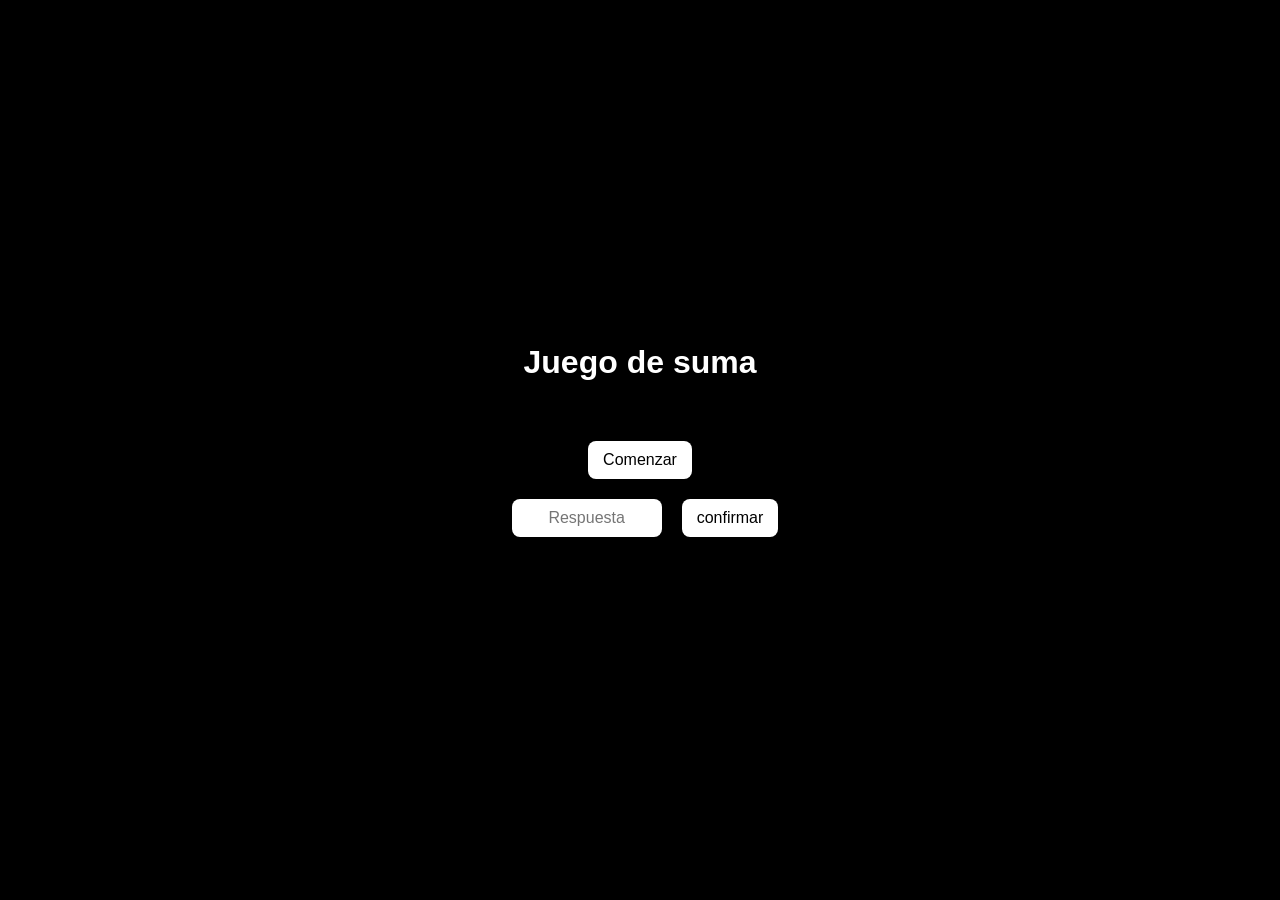
<file: tp1/index.html>
<!DOCTYPE html>
<html lang="en">
<head>
    <meta charset="UTF-8">
    <meta name="viewport" content="width=device-width, initial-scale=1.0">
    <title>Document</title>
    <link rel="stylesheet" href="style.css">
</head>
<body>
    <h1 class="title">Juego de suma </h1>
    <h1 id="number"> </h1>
    <button id="start">Comenzar</button>
    <div class="container">
        <br>
        <input type="text"  id="input" placeholder="Respuesta">
        <br>
        <button id="checkeo">confirmar</button>
    </div>
    <div id="result"></div>
    <script src="./script.js"></script>
</body>
</html>
</file>
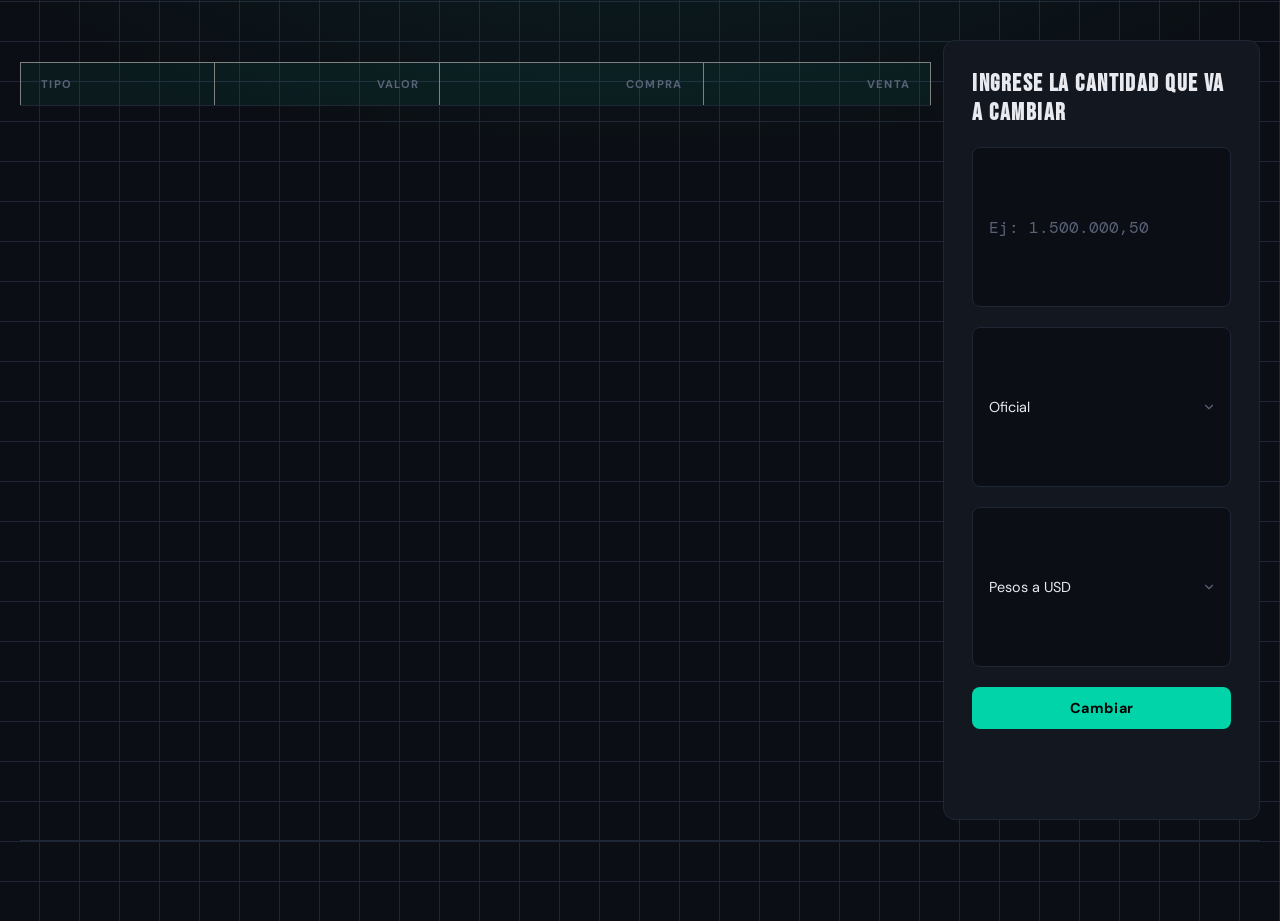
<file: tp2/index.html>
<!DOCTYPE html>
<html lang="en">
<head>
    <meta charset="UTF-8">
    <meta name="viewport" content="width=device-width, initial-scale=1.0">
    <title>Document</title>
    <link rel="stylesheet" href="./style.css">
</head>
<body>
<div class="page-header" >
    <table border="1">
        <thead>
            <tr>
                <th> Tipo</th>
                <th> Valor </th>
                <th>Compra</th>
                <th>Venta</th>
            </tr>
        </thead>
        <tbody id="tbody"></tbody>
    </table>
    <div class="converter-row" id="usuario">
        <h2>Ingrese la cantidad que va a cambiar </h2>
        <input type="text" id="input" placeholder="Ej: 1.500.000,50">
        <select id="tipoDolar">
            <option value="oficial">Oficial</option>
            <option value="blue">Blue</option>
            <option value="bolsa">Bolsa</option>
            <option value="contadoconliquidacion">Contado con liquidacion</option>
            <option value="mayorista">Mayorista</option>
            <option value="cripto">Cripto</option>
            <option value="tarjeta">Tarjeta</option>
        </select>
        <select id="modo">
            <option value="pesosUSD">Pesos a USD</option>
            <option value="usdPesos">USD a Pesos</option>
        </select>
        <button id="cambio">Cambiar</button>
        <div id="results"></div>
    </div>
</div>    
</body>
<script src="./script.js"></script>
</html>
</file>
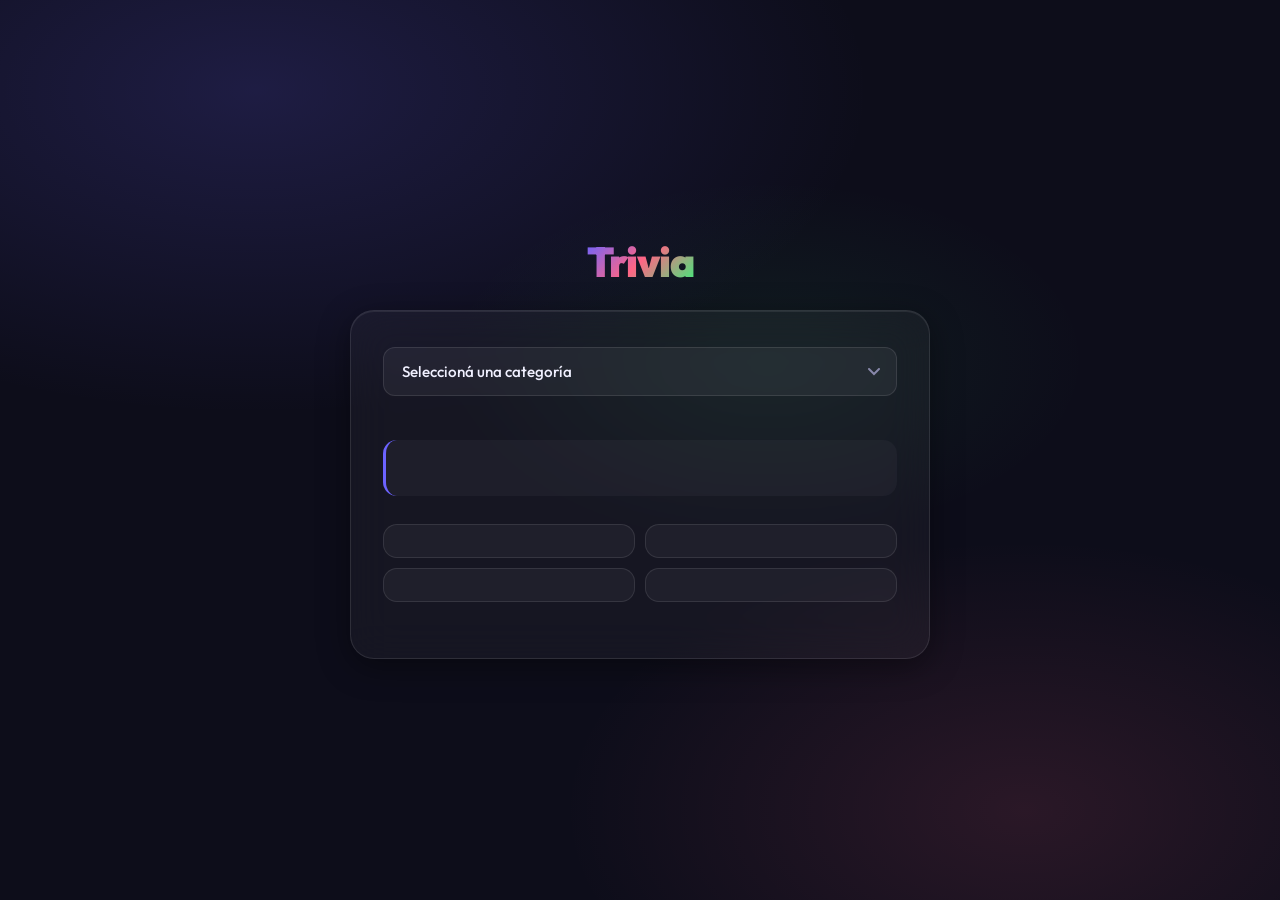
<file: tp3/index.html>
<!DOCTYPE html>
<html lang="en">
<head>
    <meta charset="UTF-8">
    <meta name="viewport" content="width=device-width, initial-scale=1.0">
    <title>Trivia</title>
    <link rel="stylesheet" href="style.css">
</head>
<body>

    <div class="header">
        <h1>Trivia</h1>
        
    </div>

    <div id="app-container">

        <select id="category">
            <option value="" disabled selected>Seleccioná una categoría</option>
            <option value="Historia">Historia</option>
            <option value="Geografía">Geografía</option>
            <option value="Ciencia">Ciencia</option>
            <option value="Deportes">Deportes</option>
            <option value="Tecnologia">Tecnología</option>
            <option value="Matematica">Matemática</option>
        </select>

        <div class="info-bar">
            <h2 id="input"></h2>
            <div id="timer"></div>
        </div>

        <div id="pregunta-texto"></div>

        <div id="opciones">
            <button id="btn1" onclick="evaluarRespuesta(this.textContent)"></button>
            <button id="btn2" onclick="evaluarRespuesta(this.textContent)"></button>
            <button id="btn3" onclick="evaluarRespuesta(this.textContent)"></button>
            <button id="btn4" onclick="evaluarRespuesta(this.textContent)"></button>
        </div>

        <button id="btn-reset" onclick="resetJuego()"> Jugar de nuevo</button>
        <div id="cargar"></div>

    </div>

    <script src="./script.js"></script>
</body>
</html>
</file>
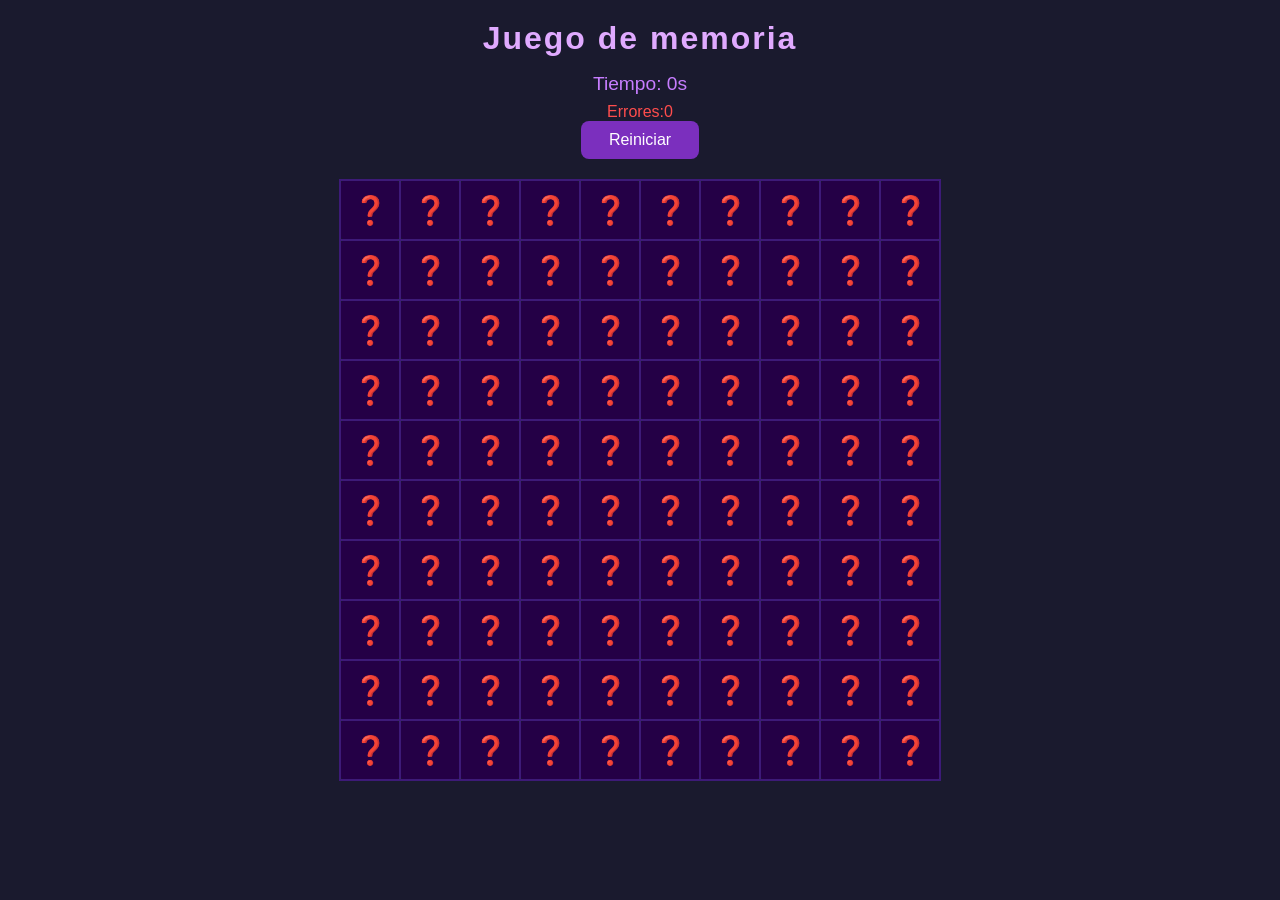
<file: tp4/index.html>
<!DOCTYPE html>
<html lang="en">
<head>
    <meta charset="UTF-8">
    <meta name="viewport" content="width=device-width, initial-scale=1.0">
    <title>Juego de memoria</title>
    <link rel="stylesheet" href="style.css">

</head>
<body>
    <h2>Juego de memoria</h2>
<p id="timer">Tiempo: 0s</p>
<p id="errores">Errores: 0</p>
<button id="btnReiniciar">Reiniciar</button>
<div id="table-container"></div>
<div id="mensaje"></div>
</body>
<script type="module" src="./script.js"></script>
</html>
</file>
<file: tp1/style.css>
/* reset básico */
* {
    margin: 0;
    padding: 0;
    box-sizing: border-box;
}

/* fondo general */
body {
    background-color: #000;
    color: #fff;
    font-family: Arial, Helvetica, sans-serif;

    display: flex;
    flex-direction: column;
    justify-content: center;
    align-items: center;

    height: 100vh;
}

/* título */
.title {
    margin-bottom: 20px;
    font-size: 2rem;
}

/* número grande */
#number {
    font-size: 5rem;
    margin: 20px 0;
    font-weight: bold;
}

/* contenedor */
.container {
    margin-top: 20px;
    display: flex;
    gap: 10px;
}

/* input */
input {
    padding: 10px;
    font-size: 1rem;
    border-radius: 8px;
    border: none;
    outline: none;
    width: 150px;
    text-align: center;
}

/* botones */
button {
    padding: 10px 15px;
    font-size: 1rem;
    border: none;
    border-radius: 8px;
    cursor: pointer;

    background-color: #fff;
    color: #000;
    transition: 0.3s;
}

/* hover botones */
button:hover {
    background-color: #ccc;
}

/* resultado */
#result {
    margin-top: 20px;
    font-size: 1.2rem;
}

#number {
    font-size: 5rem;
    margin: 20px 0;
    font-weight: bold;
    color: #fff;

    transition: opacity 0.3s ease;
}

.fade {
    opacity: 0;
}
</file>
<file: tp2/style.css>
@import url('https://fonts.googleapis.com/css2?family=Bebas+Neue&family=DM+Mono:wght@400;500&family=DM+Sans:wght@400;500;700&display=swap');

/* ── Variables ─────────────────────────────────────── */
:root {
  --bg:         #0b0e14;
  --surface:    #131720;
  --border:     #1f2635;
  --accent:     #00d4a8;
  --accent-dim: rgba(0, 212, 168, 0.12);
  --text:       #e8eaf0;
  --muted:      #5a6278;
  --danger:     #ff4d6d;
  --up:         #00d4a8;
  --down:       #ff4d6d;
  --radius:     12px;
}

/* ── Reset & Base ───────────────────────────────────── */
*, *::before, *::after { box-sizing: border-box; margin: 0; padding: 0; }

body {
  background-color: var(--bg);
  background-image:
    radial-gradient(ellipse 80% 40% at 50% -10%, rgba(0,212,168,.08) 0%, transparent 70%),
    repeating-linear-gradient(0deg, transparent, transparent 39px, var(--border) 39px, var(--border) 40px),
    repeating-linear-gradient(90deg, transparent, transparent 39px, var(--border) 39px, var(--border) 40px);
  min-height: 100vh;
  font-family: 'DM Sans', sans-serif;
  color: var(--text);
  padding: 40px 20px 80px;
}

/* ── Container ──────────────────────────────────────── */
#container {
  max-width: 760px;
  margin: 0 auto;
  display: flex;
  flex-direction: column;
  gap: 32px;
}

/* ── Page Header ────────────────────────────────────── */
.page-header {
  display: flex;
  align-items: baseline;
  gap: 12px;
  border-bottom: 1px solid var(--border);
  padding-bottom: 20px;
}

.page-header h1 {
  font-family: 'Bebas Neue', sans-serif;
  font-size: clamp(2.4rem, 6vw, 3.6rem);
  letter-spacing: 0.04em;
  line-height: 1;
  color: var(--text);
}

.page-header h1 span {
  color: var(--accent);
}

.page-header .badge {
  font-family: 'DM Mono', monospace;
  font-size: .7rem;
  color: var(--accent);
  background: var(--accent-dim);
  border: 1px solid rgba(0,212,168,.3);
  padding: 3px 8px;
  border-radius: 4px;
  letter-spacing: .08em;
  text-transform: uppercase;
  align-self: center;
}

/* ── Table Card ─────────────────────────────────────── */
.table-card {
  background: var(--surface);
  border: 1px solid var(--border);
  border-radius: var(--radius);
  overflow: hidden;
}

table {
  width: 100%;
  border-collapse: collapse;
  font-family: 'DM Mono', monospace;
  font-size: .88rem;
}

thead tr {
  background: rgba(0,212,168,.06);
  border-bottom: 1px solid var(--border);
}

thead th {
  padding: 14px 20px;
  text-align: left;
  font-family: 'DM Sans', sans-serif;
  font-size: .7rem;
  font-weight: 700;
  letter-spacing: .12em;
  text-transform: uppercase;
  color: var(--muted);
}

thead th:not(:first-child) {
  text-align: right;
}

tbody tr {
  border-bottom: 1px solid var(--border);
  transition: background .15s;
}

tbody tr:last-child { border-bottom: none; }

tbody tr:hover {
  background: rgba(255,255,255,.025);
}

tbody td {
  padding: 14px 20px;
  color: var(--text);
}

tbody td:first-child {
  font-weight: 500;
  letter-spacing: .04em;
  color: var(--text);
}

tbody td:nth-child(2) {
  color: var(--muted);
  font-size: .8rem;
}

tbody td:nth-child(3) { color: var(--up);   text-align: right; }
tbody td:nth-child(4) { color: var(--down); text-align: right; }

/* ── Converter Card ─────────────────────────────────── */
#usuario {
  background: var(--surface);
  border: 1px solid var(--border);
  border-radius: var(--radius);
  padding: 28px 28px 32px;
  display: flex;
  flex-direction: column;
  gap: 20px;
}

#usuario h2 {
  font-family: 'Bebas Neue', sans-serif;
  font-size: 1.5rem;
  letter-spacing: .06em;
  color: var(--text);
}

.converter-row {
  display: flex;
  gap: 12px;
  flex-wrap: wrap;
}

/* ── Input ──────────────────────────────────────────── */
#input {
  flex: 1 1 160px;
  background: var(--bg);
  border: 1px solid var(--border);
  border-radius: 8px;
  color: var(--text);
  font-family: 'DM Mono', monospace;
  font-size: 1rem;
  padding: 12px 16px;
  outline: none;
  transition: border-color .2s, box-shadow .2s;
}

#input::placeholder { color: var(--muted); }

#input:focus {
  border-color: var(--accent);
  box-shadow: 0 0 0 3px var(--accent-dim);
}

/* ── Select ─────────────────────────────────────────── */
#tipoDolar {
  flex: 1 1 160px;
  background: var(--bg);
  border: 1px solid var(--border);
  border-radius: 8px;
  color: var(--text);
  font-family: 'DM Sans', sans-serif;
  font-size: .9rem;
  padding: 12px 16px;
  outline: none;
  cursor: pointer;
  appearance: none;
  background-image: url("data:image/svg+xml,%3Csvg xmlns='http://www.w3.org/2000/svg' width='14' height='14' viewBox='0 0 24 24' fill='none' stroke='%235a6278' stroke-width='2' stroke-linecap='round' stroke-linejoin='round'%3E%3Cpolyline points='6 9 12 15 18 9'%3E%3C/polyline%3E%3C/svg%3E");
  background-repeat: no-repeat;
  background-position: right 14px center;
  transition: border-color .2s, box-shadow .2s;
}

#tipoDolar:focus {
  border-color: var(--accent);
  box-shadow: 0 0 0 3px var(--accent-dim);
}

#modo {
  flex: 1 1 160px;
  background: var(--bg);
  border: 1px solid var(--border);
  border-radius: 8px;
  color: var(--text);
  font-family: 'DM Sans', sans-serif;
  font-size: .9rem;
  padding: 12px 16px;
  outline: none;
  cursor: pointer;
  appearance: none;
  background-image: url("data:image/svg+xml,%3Csvg xmlns='http://www.w3.org/2000/svg' width='14' height='14' viewBox='0 0 24 24' fill='none' stroke='%235a6278' stroke-width='2' stroke-linecap='round' stroke-linejoin='round'%3E%3Cpolyline points='6 9 12 15 18 9'%3E%3C/polyline%3E%3C/svg%3E");
  background-repeat: no-repeat;
  background-position: right 14px center;
  transition: border-color .2s, box-shadow .2s;
}

#modo:focus {
  border-color: var(--accent);
  box-shadow: 0 0 0 3px var(--accent-dim);
}


/* ── Button ─────────────────────────────────────────── */
#cambio {
  background: var(--accent);
  color: #000;
  border: none;
  border-radius: 8px;
  font-family: 'DM Sans', sans-serif;
  font-weight: 700;
  font-size: .9rem;
  letter-spacing: .04em;
  padding: 12px 28px;
  cursor: pointer;
  transition: opacity .15s, transform .1s;
  flex-shrink: 0;
}

#cambio:hover  { opacity: .88; }
#cambio:active { transform: scale(.97); }

/* ── Result ─────────────────────────────────────────── */
#results {
  font-family: 'Bebas Neue', sans-serif;
  font-size: 2rem;
  letter-spacing: .06em;
  color: var(--accent);
  min-height: 2.4rem;
  border-top: 1px solid var(--border);
  padding-top: 16px;
}

#results:empty { border-top: none; padding-top: 0; }

/* ── Responsive ─────────────────────────────────────── */
@media (max-width: 520px) {
  .converter-row { flex-direction: column; }
  #cambio { width: 100%; }
  thead th, tbody td { padding: 11px 14px; }
}
</file>
<file: tp3/style.css>
@import url('https://fonts.googleapis.com/css2?family=Outfit:wght@300;400;600;700;900&family=DM+Mono:wght@400;500&display=swap');

:root {
    --bg-1: #0d0d1a;
    --bg-2: #111128;
    --glass: rgba(255, 255, 255, 0.04);
    --glass-border: rgba(255, 255, 255, 0.10);
    --glass-hover: rgba(255, 255, 255, 0.08);
    --accent: #6c63ff;
    --accent-2: #ff6584;
    --accent-3: #43e97b;
    --text: #f0f0ff;
    --text-dim: #8888aa;
    --correct: #43e97b;
    --incorrect: #ff6584;
    --timer-ok: #6c63ff;
    --timer-warn: #ff6584;
    --shadow: 0 8px 32px rgba(0,0,0,0.4);
}

* {
    margin: 0;
    padding: 0;
    box-sizing: border-box;
}

body {
    font-family: 'Outfit', sans-serif;
    background-color: var(--bg-1);
    background-image:
        radial-gradient(ellipse 80% 60% at 20% 10%, rgba(108,99,255,0.18) 0%, transparent 60%),
        radial-gradient(ellipse 60% 50% at 80% 90%, rgba(255,101,132,0.12) 0%, transparent 60%),
        radial-gradient(ellipse 50% 40% at 60% 40%, rgba(67,233,123,0.07) 0%, transparent 50%);
    min-height: 100vh;
    display: flex;
    flex-direction: column;
    align-items: center;
    justify-content: center;
    padding: 24px;
    color: var(--text);
}

/* Header */
.header {
    text-align: center;
    margin-bottom: 28px;
    animation: fadeDown 0.6s ease both;
}

.header h1 {
    font-size: 2.6rem;
    font-weight: 900;
    letter-spacing: -1px;
    background: linear-gradient(135deg, #6c63ff, #ff6584, #43e97b);
    -webkit-background-clip: text;
    -webkit-text-fill-color: transparent;
    background-clip: text;
    line-height: 1;
}

.header p {
    font-size: 0.85rem;
    color: var(--text-dim);
    font-weight: 300;
    letter-spacing: 3px;
    text-transform: uppercase;
    margin-top: 6px;
}

/* Panel */
#app-container {
    width: 100%;
    max-width: 580px;
    background: var(--glass);
    border: 1px solid var(--glass-border);
    border-radius: 24px;
    padding: 36px 32px;
    backdrop-filter: blur(20px);
    box-shadow: var(--shadow), inset 0 1px 0 rgba(255,255,255,0.08);
    animation: fadeUp 0.6s ease both 0.1s;
}

/* Select */
#category {
    width: 100%;
    background: rgba(255,255,255,0.05);
    color: var(--text);
    border: 1px solid var(--glass-border);
    border-radius: 12px;
    font-family: 'Outfit', sans-serif;
    font-size: 0.95rem;
    font-weight: 500;
    padding: 14px 18px;
    appearance: none;
    cursor: pointer;
    outline: none;
    margin-bottom: 24px;
    transition: border-color 0.2s, box-shadow 0.2s;
    background-image: url("data:image/svg+xml,%3Csvg xmlns='http://www.w3.org/2000/svg' width='12' height='8' viewBox='0 0 12 8'%3E%3Cpath d='M1 1l5 5 5-5' stroke='%238888aa' stroke-width='2' fill='none' stroke-linecap='round'/%3E%3C/svg%3E");
    background-repeat: no-repeat;
    background-position: right 16px center;
}

#category:focus {
    border-color: var(--accent);
    box-shadow: 0 0 0 3px rgba(108,99,255,0.2);
}

#category option {
    background: #1a1a2e;
    color: var(--text);
}

/* Barra info */
.info-bar {
    display: flex;
    justify-content: space-between;
    align-items: center;
    margin-bottom: 20px;
}

#input {
    font-family: 'DM Mono', monospace;
    font-size: 0.75rem;
    color: var(--text-dim);
    letter-spacing: 1px;
    font-weight: 400;
}

/* Timer */
#timer {
    font-family: 'DM Mono', monospace;
    font-size: 1.5rem;
    font-weight: 500;
    color: var(--timer-ok);
    min-width: 60px;
    text-align: right;
    transition: color 0.3s;
}

#timer.urgente {
    color: var(--timer-warn);
    animation: pulse 0.5s ease infinite alternate;
}

@keyframes pulse {
    from { opacity: 1; transform: scale(1); }
    to   { opacity: 0.6; transform: scale(1.05); }
}

/* Pregunta */
#pregunta-texto {
    font-size: 1.25rem;
    font-weight: 500;
    line-height: 1.5;
    color: var(--text);
    margin-bottom: 28px;
    min-height: 56px;
    padding: 18px 20px;
    background: rgba(255,255,255,0.03);
    border-radius: 14px;
    border-left: 3px solid var(--accent);
}

#pregunta-texto h2 {
    font-size: 1.6rem;
    font-weight: 900;
    color: var(--text);
    margin-bottom: 16px;
}

#pregunta-texto p {
    font-size: 1.05rem;
    font-weight: 400;
    color: var(--text-dim);
    margin-bottom: 10px;
    line-height: 1.6;
}

#pregunta-texto p:first-of-type {
    font-size: 1.4rem;
    font-weight: 700;
    color: var(--correct);
}

/* Opciones */
#opciones {
    display: grid;
    grid-template-columns: 1fr 1fr;
    gap: 10px;
    margin-bottom: 20px;
}

#opciones button {
    background: var(--glass);
    color: var(--text);
    border: 1px solid var(--glass-border);
    border-radius: 14px;
    font-family: 'Outfit', sans-serif;
    font-size: 0.95rem;
    font-weight: 400;
    padding: 16px 14px;
    cursor: pointer;
    text-align: left;
    line-height: 1.4;
    transition: background 0.15s, border-color 0.15s, transform 0.1s, box-shadow 0.15s;
    position: relative;
    overflow: hidden;
}

#opciones button::after {
    content: "";
    position: absolute;
    inset: 0;
    background: linear-gradient(135deg, rgba(108,99,255,0.15), transparent);
    opacity: 0;
    transition: opacity 0.2s;
    border-radius: 14px;
}

#opciones button:hover:not(:disabled) {
    border-color: var(--accent);
    transform: translateY(-2px);
    box-shadow: 0 6px 20px rgba(108,99,255,0.2);
}

#opciones button:hover:not(:disabled)::after {
    opacity: 1;
}

#opciones button:active:not(:disabled) {
    transform: translateY(0);
}

#opciones button:disabled {
    cursor: not-allowed;
}

#opciones button.correcta {
    background: rgba(67,233,123,0.12);
    border-color: var(--correct);
    color: var(--correct);
    font-weight: 600;
    box-shadow: 0 0 20px rgba(67,233,123,0.15);
    opacity: 1 !important;
}

#opciones button.incorrecta {
    background: rgba(255,101,132,0.12);
    border-color: var(--incorrect);
    color: var(--incorrect);
    font-weight: 600;
    box-shadow: 0 0 20px rgba(255,101,132,0.15);
    opacity: 1 !important;
}

/* Botón reset */
#btn-reset {
    display: none;
    width: 100%;
    margin-top: 8px;
    padding: 15px;
    background: linear-gradient(135deg, var(--accent), var(--accent-2));
    color: #fff;
    border: none;
    border-radius: 14px;
    font-family: 'Outfit', sans-serif;
    font-size: 1rem;
    font-weight: 700;
    cursor: pointer;
    letter-spacing: 0.5px;
    transition: opacity 0.2s, transform 0.15s, box-shadow 0.2s;
    box-shadow: 0 4px 20px rgba(108,99,255,0.35);
}

#btn-reset:hover {
    opacity: 0.9;
    transform: translateY(-2px);
    box-shadow: 0 8px 28px rgba(108,99,255,0.45);
}

#btn-reset:active {
    transform: translateY(0);
}

/* Error */
#cargar {
    font-size: 0.8rem;
    color: var(--incorrect);
    margin-top: 12px;
    text-align: center;
    font-weight: 500;
}

@keyframes fadeUp {
    from { opacity: 0; transform: translateY(20px); }
    to   { opacity: 1; transform: translateY(0); }
}

@keyframes fadeDown {
    from { opacity: 0; transform: translateY(-16px); }
    to   { opacity: 1; transform: translateY(0); }
}
</file>
<file: tp4/style.css>
* {
    box-sizing: border-box;
    margin: 0;
    padding: 0;
}

body {
    font-family: 'Segoe UI', sans-serif;
    background-color: #1a1a2e;
    color: #eee;
    display: flex;
    flex-direction: column;
    align-items: center;
    padding: 20px;
    min-height: 100vh;
}

h2 {
    font-size: 2rem;
    margin-bottom: 16px;
    letter-spacing: 2px;
    color: #e0aaff;
}

#timer {
    font-size: 1.2rem;
    margin-bottom: 8px;
    color: #c77dff;
}

#mensaje {
    font-size: 1.4rem;
    font-weight: bold;
    color: #80ffdb;
    margin: 12px 0;
    min-height: 32px;
}

#btnReiniciar {
    margin-bottom: 20px;
    padding: 10px 28px;
    font-size: 1rem;
    background-color: #7b2fbe;
    color: white;
    border: none;
    border-radius: 8px;
    cursor: pointer;
    transition: background-color 0.2s;
}
#errores{
    font-size: 1,2rem;
    color: #ff4d4d;
}

#btnReiniciar:hover {
    background-color: #9d4edd;
}

#table-container {
    display: flex;
    justify-content: center;
}

table {
    border-collapse: collapse;
}

td {
    width: 60px;
    height: 60px;
    text-align: center;
    font-size: 28px;
    border: 2px solid #3d1a78;
    cursor: pointer;
    background-color: #240046;
    border-radius: 6px;
    transition: transform 0.4s, background-color 0.2s;
    transform-style: preserve-3d;
}

td:hover {
    background-color: #3c096c;
}

td.girada {
    transform: rotateY(360deg);
    background-color: #10002b;
}
</file>
